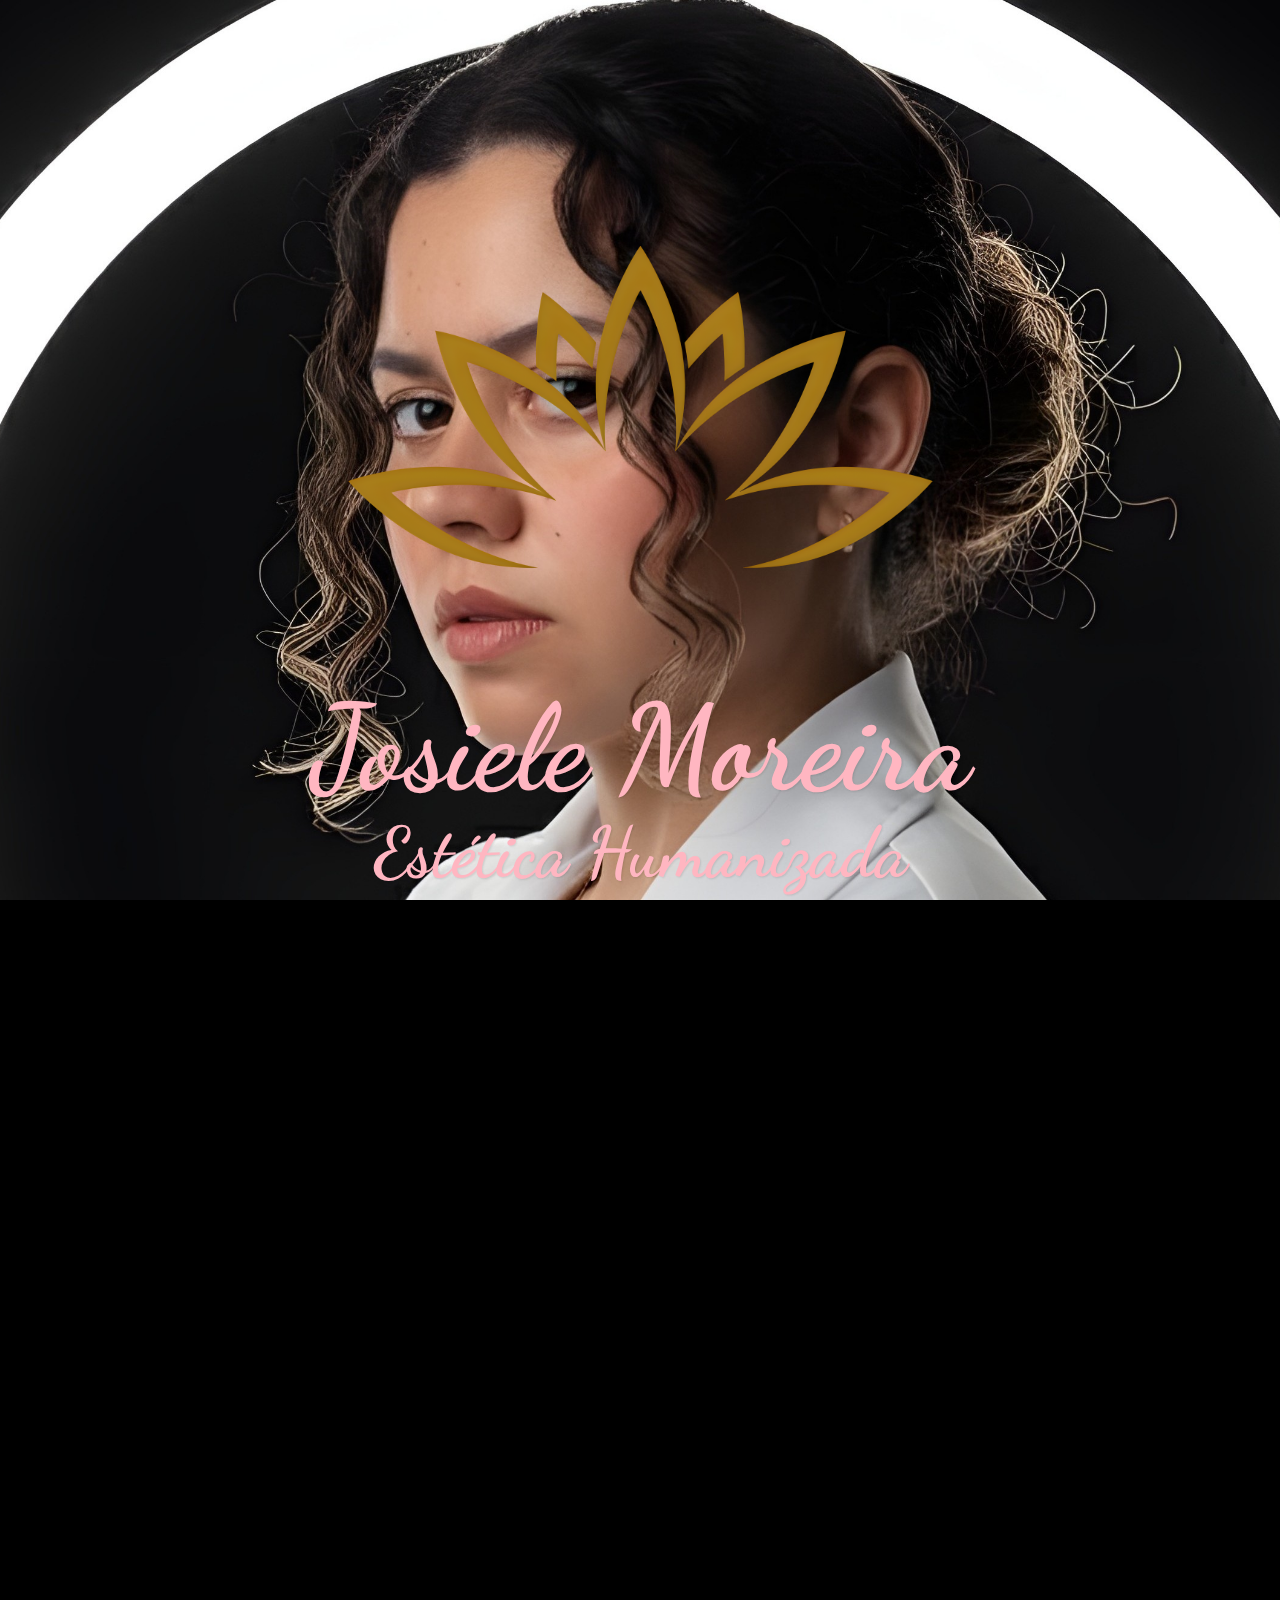
<file: index.html>
<!DOCTYPE html>
<html lang="pt-br">

<head>
    <meta charset="UTF-8">
    <meta name="viewport" content="width=device-width, initial-scale=1.0">
    <link rel="stylesheet" href="styles.css">
    <link href="https://fonts.googleapis.com/css2?family=Dancing+Script:wght@400..700&display=swap" rel="stylesheet">
    <title>JM Estética</title>
</head>

<body>
    <section class="hidden">
        <a href="inicio.html"></a>
            <img class="logo-inicio" src="img/inicio.png" alt="Logo Josiele Moreira">
        </a>
        <a href="inicio.html" class="link-container">
        <h1 class="especial">Josiele Moreira
            <p class="especial">Estética Humanizada</P>
        </h1>
        </a>
    </section>

    <section class="hidden">
        <h2>Benefícios da Estética</h2>

        <div class="logos">

            <div class="hidden">
                <figcaption>Limpeza de Pele</figcaption>
                <a href="C:\Users\natan\OneDrive\Área de Trabalho\Curso\Sites\JoEstetica\pele.html">
                    <img src="img/curiosidade1.jpg" alt="Limpeza de Pele" width="200" height="200"></a>
            </div>
            <div class="hidden">
                <figcaption>Massagem Modeladora</figcaption>
                <a href="C:\Users\natan\OneDrive\Área de Trabalho\Curso\Sites\JoEstetica\massagem.html">
                    <img src="img/curiosidade2.jpg" alt="Texto descritivo da imagem" width="200" height="200"></a>
            </div>
            <div class="hidden">
                <figcaption>Peelings Químicos</figcaption>
                <a href="C:\Users\natan\OneDrive\Área de Trabalho\Curso\Sites\JoEstetica\peelings.html">
                    <img src="img/curiosidade3.jpg" alt="Texto descritivo da imagem" width="200" height="200"></a>
            </div>
            <div class="hidden">
                <figcaption>Cuidados com sua Pele</figcaption>
                <a href="C:\Users\natan\OneDrive\Área de Trabalho\Curso\Sites\JoEstetica\cuidados.html">
                    <img src="img/curiosidade4.jpg" alt="Texto descritivo da imagem" width="200" height="200"></a>
            </div>
        </div>
    </section>

    <section class="hidden">
        <div class="logos">

            <div class="hidden">
                <figcaption>Instagram</figcaption>
                <a href="C:\Users\natan\OneDrive\Área de Trabalho\Curso\Sites\JoEstetica\pele.html">
                    <img src="img/instagram.png" alt="Limpeza de Pele" width="200" height="200"></a>
            </div>
            <div class="hidden">
                <figcaption>Whatsapp</figcaption>
                <a href="C:\Users\natan\OneDrive\Área de Trabalho\Curso\Sites\JoEstetica\massagem.html">
                    <img src="img/whatsapp.png" alt="Texto descritivo da imagem" width="200" height="200"></a>
            </div>
        </div>
    </section>

</body>
<script src="scripts.js"></script>


</html>
</file>
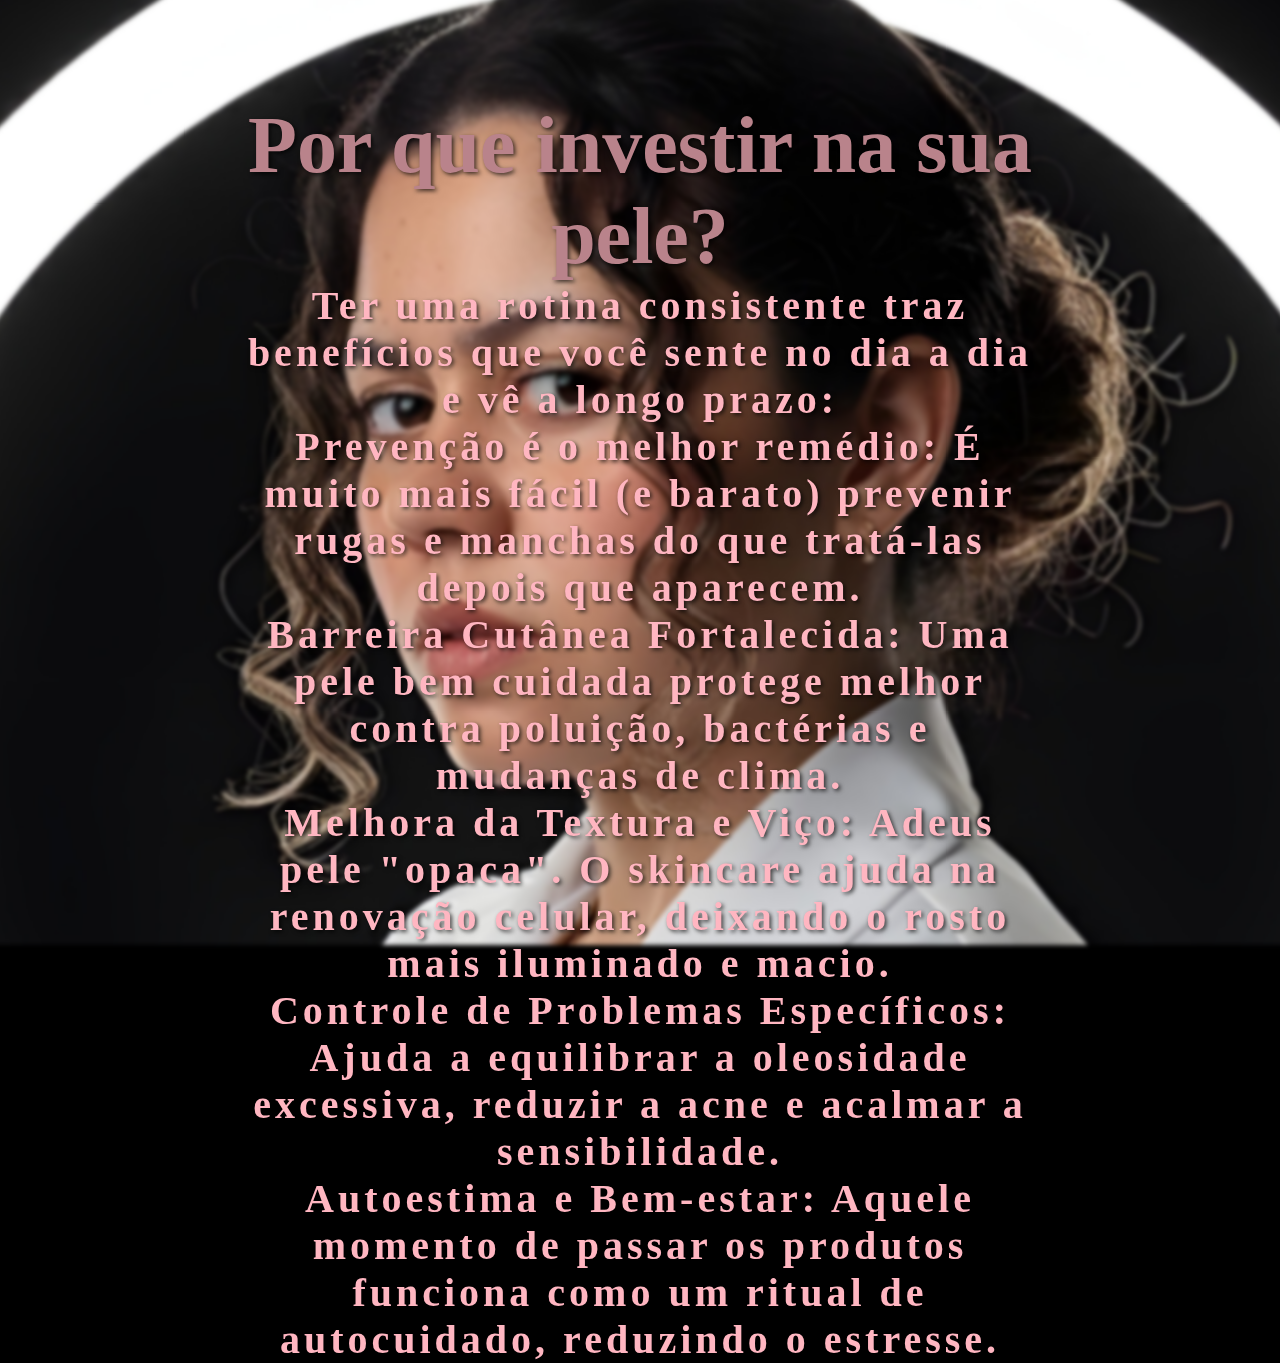
<file: cuidados.html>
<!DOCTYPE html>
<html lang="pt-br">

<head>
    <meta charset="UTF-8">
    <title>Cuidados com sua Pele</title>
    <link rel="stylesheet" href="styles.css">
</head>

<body class="home-page">
    <div class="content-wrapper">
        <h1>
            <p class="paragrafo-inicio">Por que investir na sua pele?</p>
        </h1>
        <h1>
            <p class="paragrafo-inicio1">Ter uma rotina consistente traz benefícios que você sente no dia a dia e vê a longo prazo:</p>
        </h1>
        <h1>
            <p class="paragrafo-inicio1">Prevenção é o melhor remédio: É muito mais fácil (e barato) prevenir rugas e manchas do que tratá-las depois que aparecem.</p>
            <p class="paragrafo-inicio1">Barreira Cutânea Fortalecida: Uma pele bem cuidada protege melhor contra poluição, bactérias e mudanças de clima.</p>
            <p class="paragrafo-inicio1">Melhora da Textura e Viço: Adeus pele "opaca". O skincare ajuda na renovação celular, deixando o rosto mais iluminado e macio.</p>
            <p class="paragrafo-inicio1">Controle de Problemas Específicos: Ajuda a equilibrar a oleosidade excessiva, reduzir a acne e acalmar a sensibilidade.</p>
            <p class="paragrafo-inicio1">Autoestima e Bem-estar: Aquele momento de passar os produtos funciona como um ritual de autocuidado, reduzindo o estresse.</p>
        </h1>
    </div>
</body>
</html>
</file>
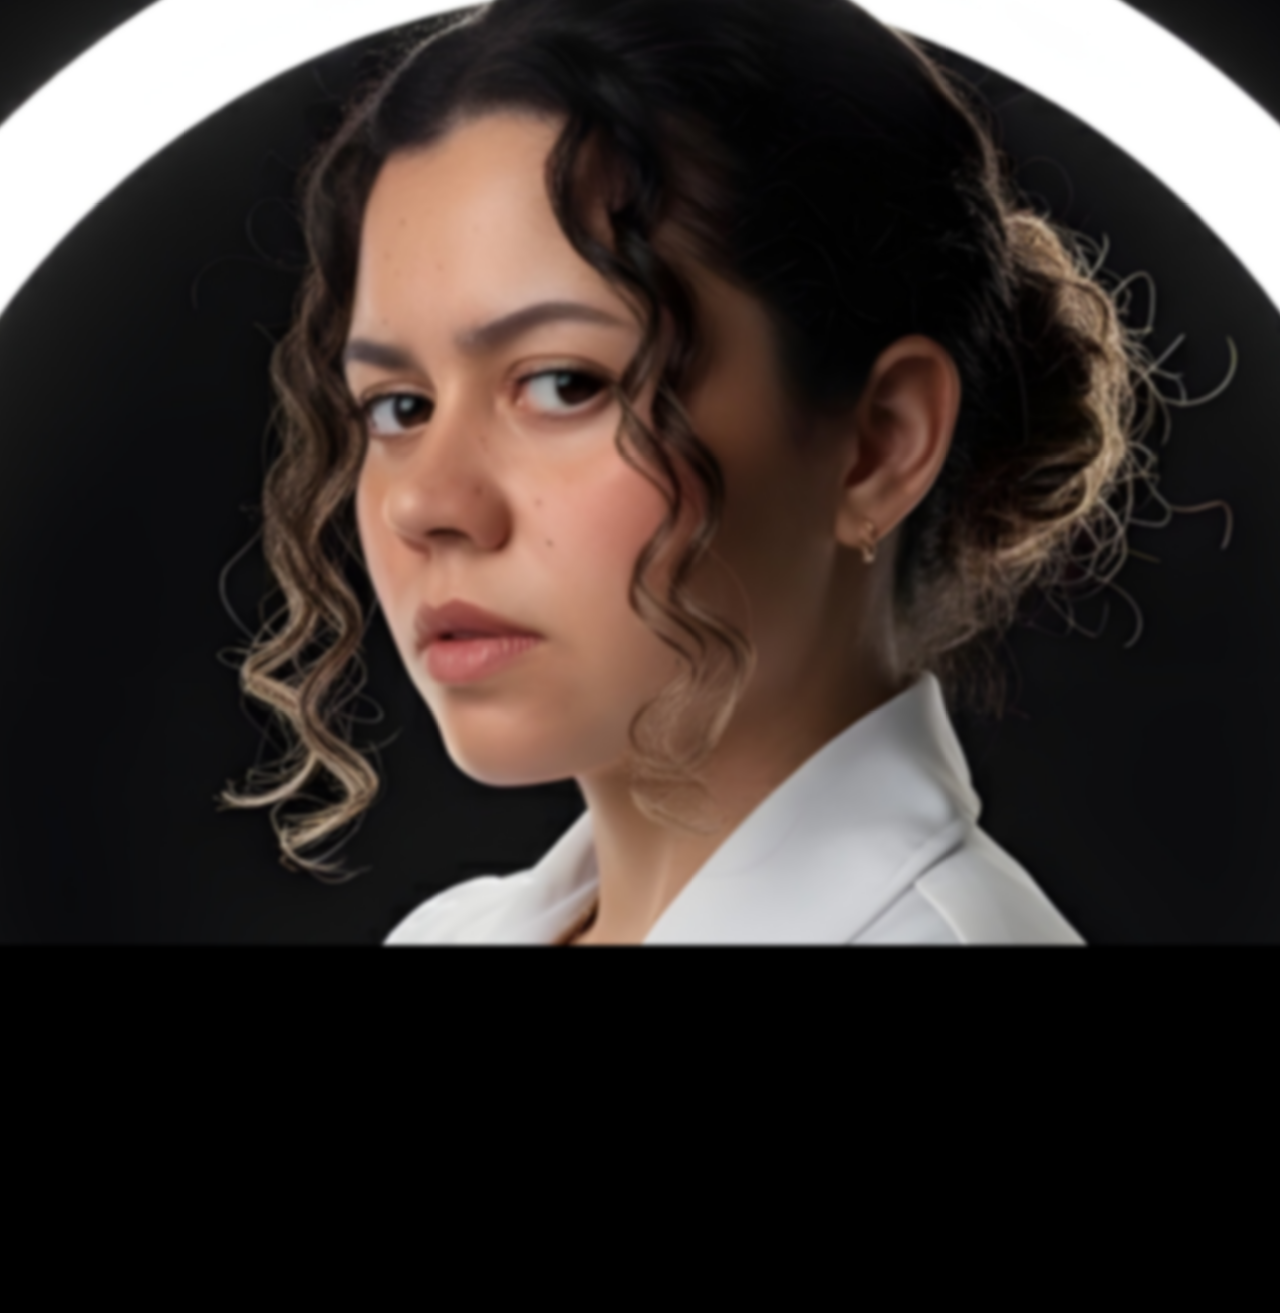
<file: inicio.html>
<!DOCTYPE html>
<html lang="pt-br">

<head>
    <meta charset="UTF-8">
    <title>Inicio</title>
    <link rel="stylesheet" href="styles.css">
</head>

<body class="home-page">
    <section class="hidden">
    <div class="content-wrapper">
        <h1>
            <p class="paragrafo-inicio">Muito prazer, eu sou a Josiele Moreira!</p>
        </h1>
        <h1>
            <p class="paragrafo-inicio1">Esteticista e apaixonada por transformar a relação que as pessoas têm com o
                espelho. Meu foco é unir ciência e bem-estar para cuidar da sua beleza de forma única e natural.
                Por que escolher meu atendimento?</p>
        </h1>
        <h1>
            <p class="paragrafo-inicio1">Foco em você: Cada tratamento é personalizado para as necessidades da sua pele
                e do
                seu corpo.</p>
            <p class="paragrafo-inicio1">Experiência e Segurança: Atendimento profissional com produtos de alta
                qualidade e
                técnicas atualizadas.</p>
            <p class="paragrafo-inicio1">Momento de pausa: Mais que um procedimento, um momento de relaxamento e
                autocuidado.</p>
            <p class="paragrafo-inicio1">O que eu faço por você</p>
        </h1>
        <h3>
            <p class="paragrafo-inicio">Tratamentos</p>
        </h3>
        <h4>
            <p class="paragrafo-inicio1">Limpeza de Pele</p>
            <p class="paragrafo-inicio1">Peelings Químicos</p>
            <p class="paragrafo-inicio1">Massagem Modeladora</p>
        </h4>
    </div>
    </section>
</body>

</html>
</file>
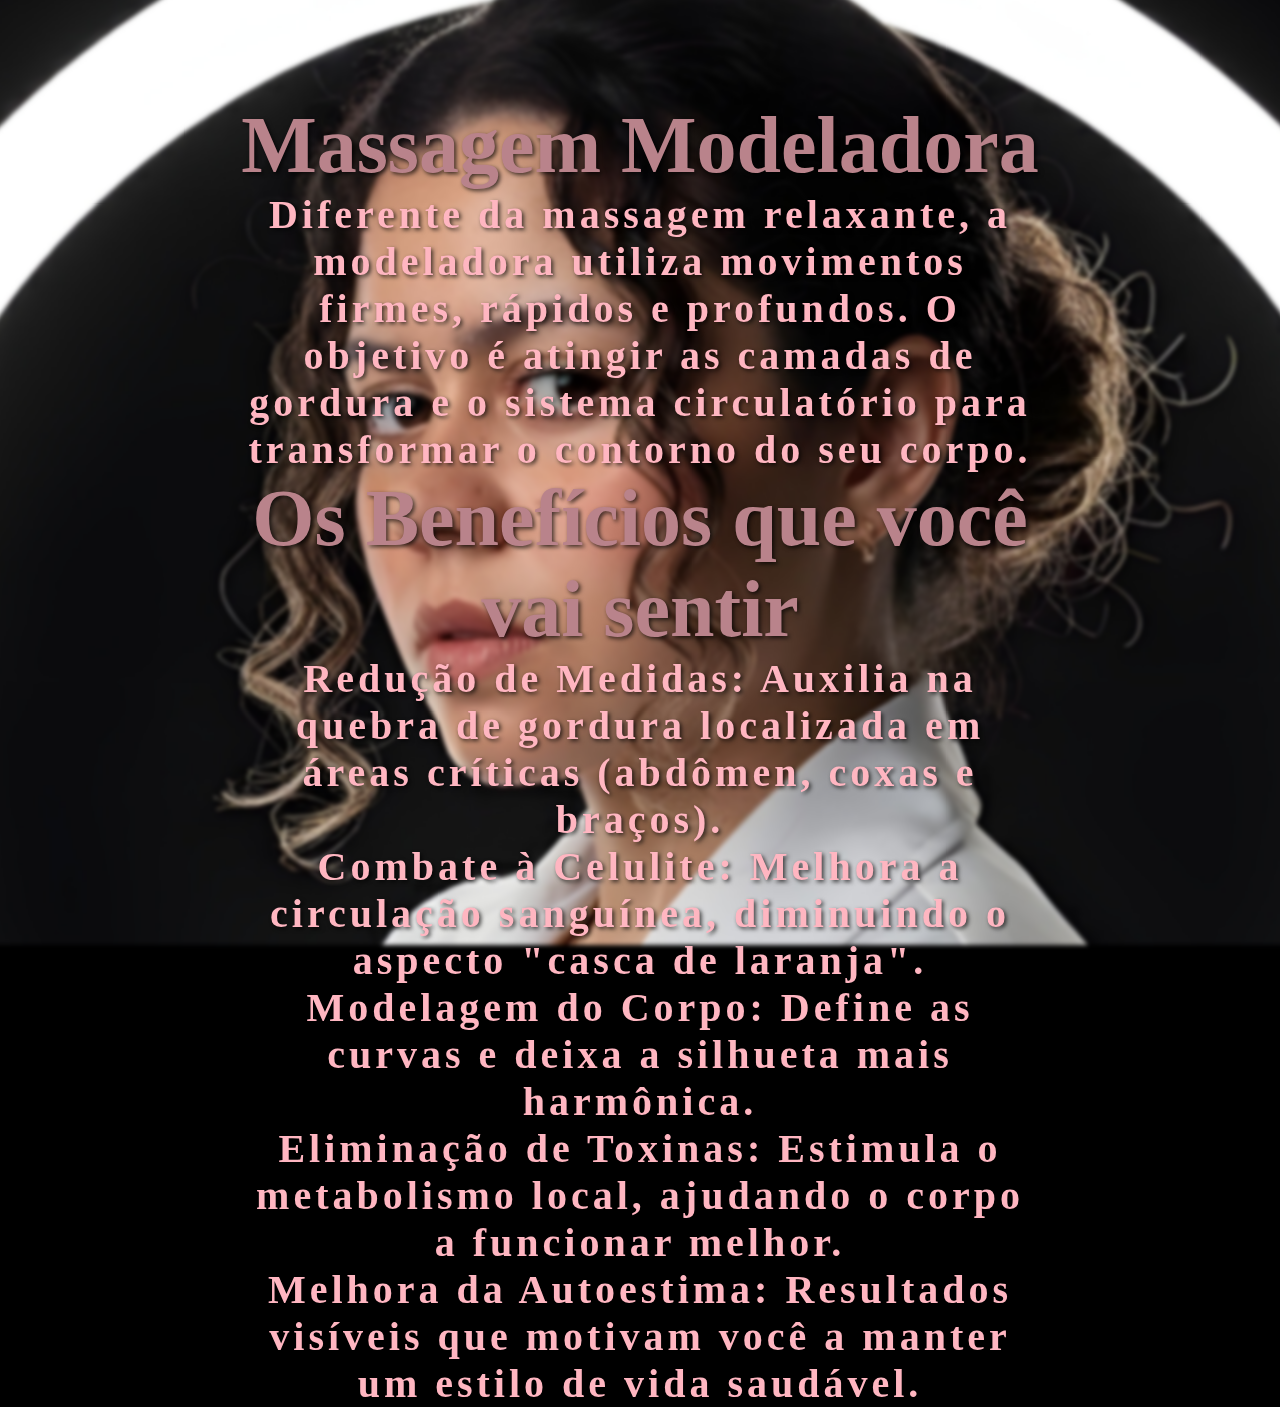
<file: massagem.html>
<!DOCTYPE html>
<html lang="pt-br">

<head>
    <meta charset="UTF-8">
    <title>Massagem Modeladora</title>
    <link rel="stylesheet" href="styles.css">
</head>

<body class="home-page">
    <div class="content-wrapper">
        <h1>
            <p class="paragrafo-inicio">Massagem Modeladora</p>
        </h1>
        <h1>
            <p class="paragrafo-inicio1">Diferente da massagem relaxante, a modeladora utiliza movimentos firmes, rápidos e profundos. O objetivo é atingir as camadas de gordura e o sistema circulatório para transformar o contorno do seu corpo.</p>
        </h1>
        <h3>
            <p class="paragrafo-inicio">Os Benefícios que você vai sentir</p>
        </h3>
        <h1>
            <p class="paragrafo-inicio1">Redução de Medidas: Auxilia na quebra de gordura localizada em áreas críticas (abdômen, coxas e braços).</p>
            <p class="paragrafo-inicio1">Combate à Celulite: Melhora a circulação sanguínea, diminuindo o aspecto "casca de laranja".</p>
            <p class="paragrafo-inicio1">Modelagem do Corpo: Define as curvas e deixa a silhueta mais harmônica.</p>
            <p class="paragrafo-inicio1">Eliminação de Toxinas: Estimula o metabolismo local, ajudando o corpo a funcionar melhor.</p>
            <p class="paragrafo-inicio1">Melhora da Autoestima: Resultados visíveis que motivam você a manter um estilo de vida saudável.</p>
        </h1>
    </div>
</body>
</html>
</file>
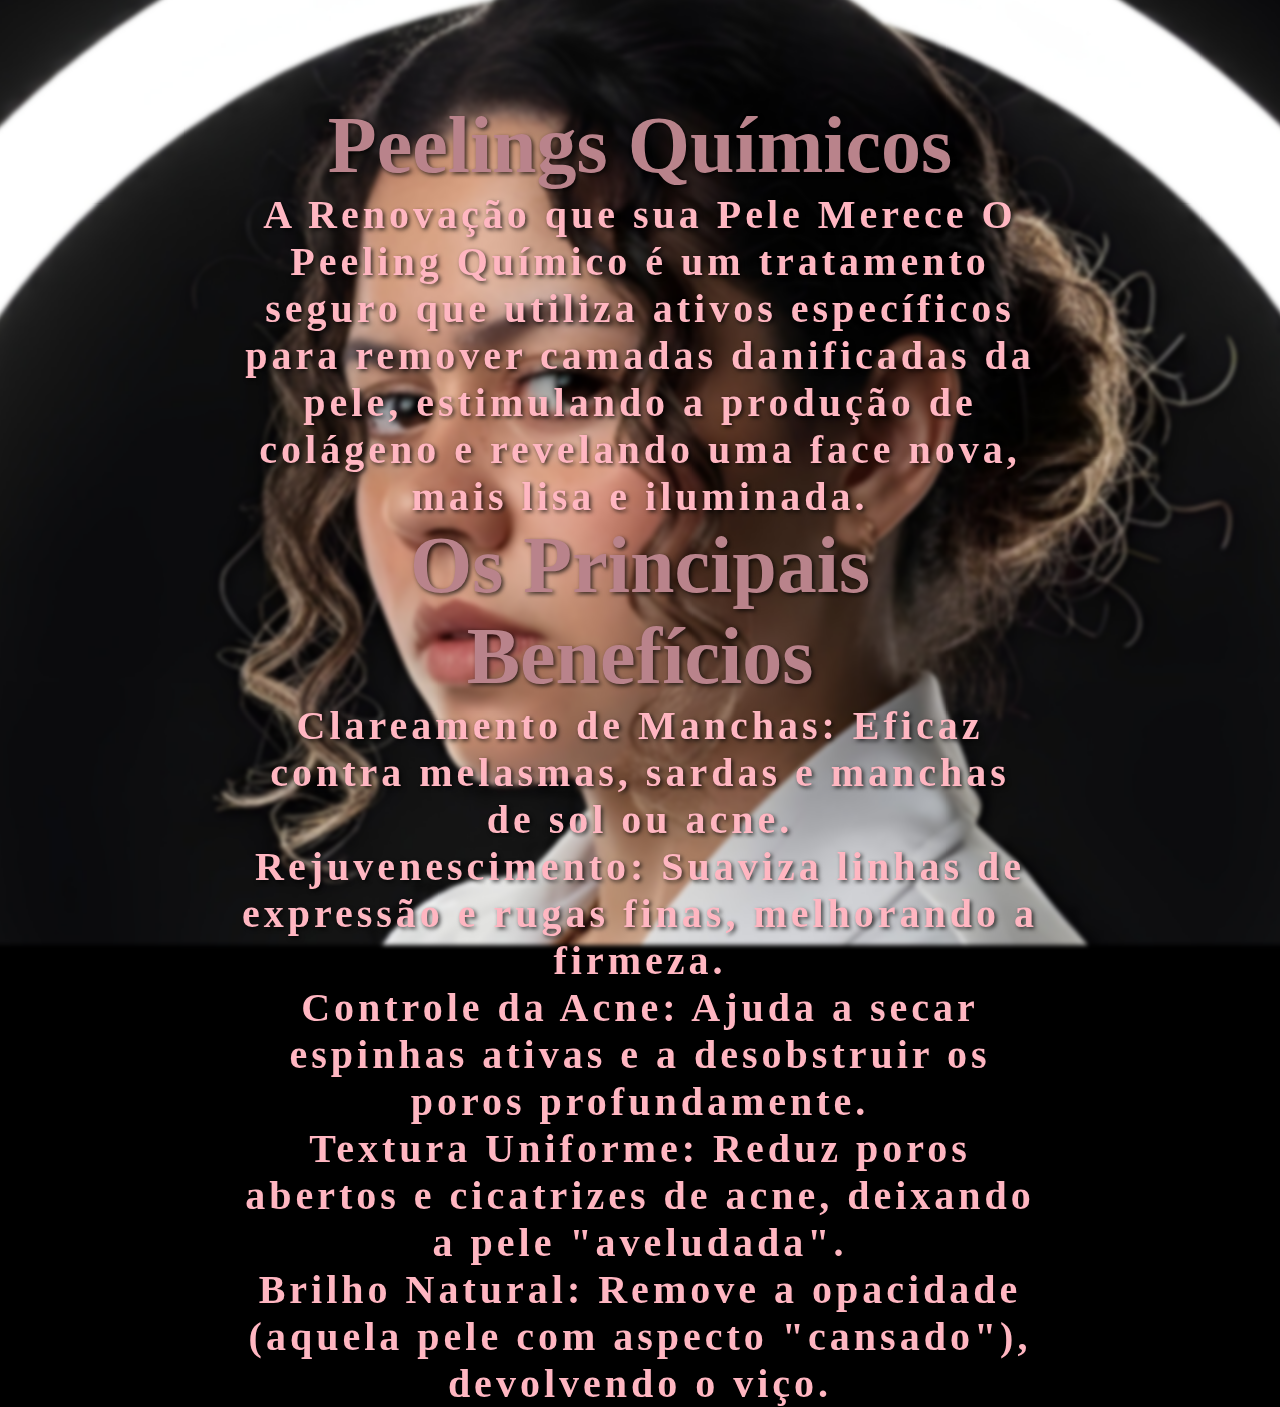
<file: peelings.html>
<!DOCTYPE html>
<html lang="pt-br">

<head>
    <meta charset="UTF-8">
    <title>Peelings Químicos</title>
    <link rel="stylesheet" href="styles.css">
</head>

<body class="home-page">
    <div class="content-wrapper">
        <h1>
            <p class="paragrafo-inicio">Peelings Químicos</p>
        </h1>
        <h1>
            <p class="paragrafo-inicio1">A Renovação que sua Pele Merece
O Peeling Químico é um tratamento seguro que utiliza ativos específicos para remover camadas danificadas da pele, estimulando a produção de colágeno e revelando uma face nova, mais lisa e iluminada.</p>
        </h1>
        <h3>
            <p class="paragrafo-inicio">Os Principais Benefícios</p>
        </h3>
        <h1>
            <p class="paragrafo-inicio1">Clareamento de Manchas: Eficaz contra melasmas, sardas e manchas de sol ou acne.</p>
            <p class="paragrafo-inicio1">Rejuvenescimento: Suaviza linhas de expressão e rugas finas, melhorando a firmeza.</p>
            <p class="paragrafo-inicio1">Controle da Acne: Ajuda a secar espinhas ativas e a desobstruir os poros profundamente.</p>
            <p class="paragrafo-inicio1">Textura Uniforme: Reduz poros abertos e cicatrizes de acne, deixando a pele "aveludada".</p>
            <p class="paragrafo-inicio1">Brilho Natural: Remove a opacidade (aquela pele com aspecto "cansado"), devolvendo o viço.</p>
        </h1>
    </div>
</body>
</html>
</file>
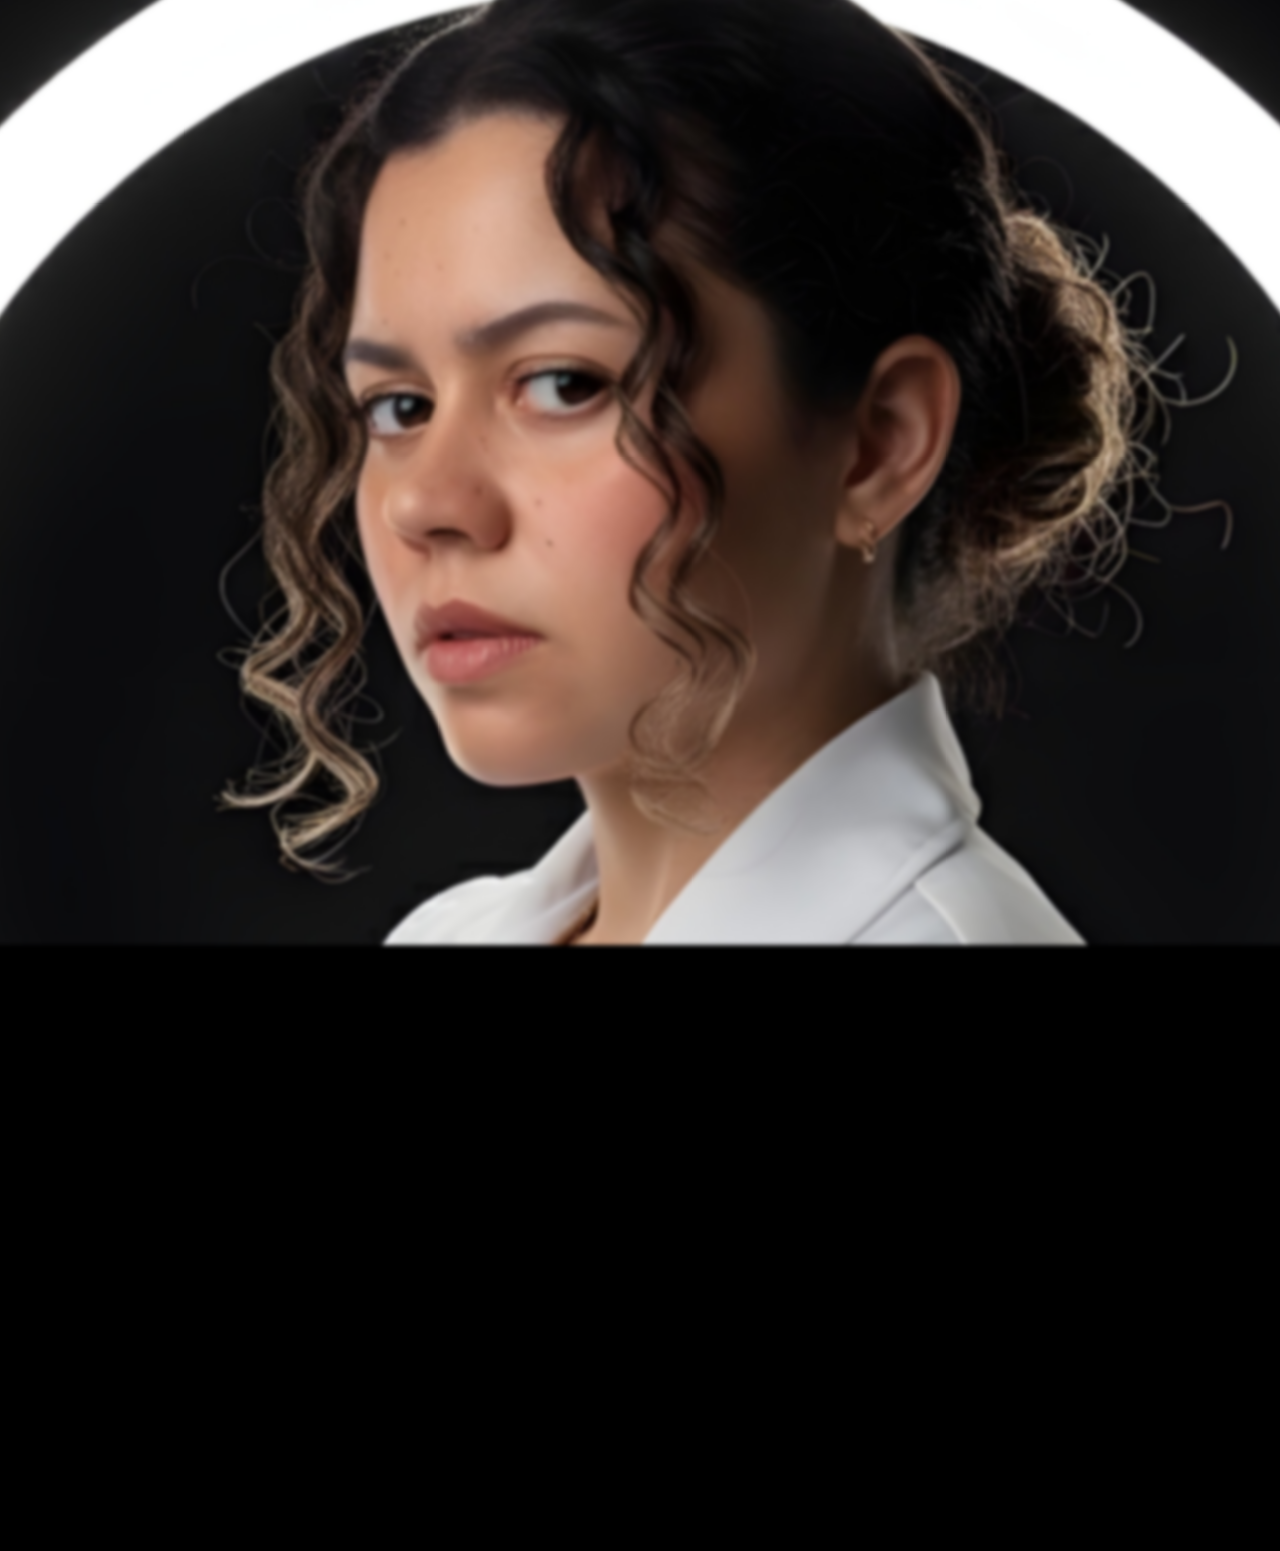
<file: pele.html>
<!DOCTYPE html>
<html lang="pt-br">

<head>
    <meta charset="UTF-8">
    <title>Limpeza de Pele</title>
    <link rel="stylesheet" href="styles.css">
</head>

<body class="home-page">
     <section class="hidden">
    <div class="content-wrapper">
        <h1>
            <p class="paragrafo-inicio">Benefícios da limpeza de pele</p>
        </h1>
        <h1>
            <p class="paragrafo-inicio1">Muito além da estética, a limpeza de pele profissional é o primeiro passo para uma pele saudável e radiante. Confira os principais benefícios:</p>
        </h1>
        <h1>
            <p class="paragrafo-inicio1">Remoção de Impurezas: Elimina cravos (comedões), espinhas e o acúmulo de poluição.</p>
            <p class="paragrafo-inicio1">Experiência e Segurança: Atendimento profissional com produtos de alta
                qualidade e
                técnicas atualizadas.</p>
            <p class="paragrafo-inicio1">Desobstrução dos Poros: Deixa a pele "respirar" e evita o surgimento de novas inflamações.</p>
            <p class="paragrafo-inicio1">Controle da Oleosidade: Equilibra a produção de sebo, deixando o rosto com aspecto limpo por mais tempo.</p>
            <p class="paragrafo-inicio1">Renovação Celular: Remove as células mortas, devolvendo o viço e o brilho natural.</p>
            <p class="paragrafo-inicio1">Melhor Absorção de Cremes: Com a pele limpa, seus produtos de home care penetram muito melhor e fazem mais efeito.</p>
            <p class="paragrafo-inicio1">Prevenção do Envelhecimento: Estimula a regeneração da pele, mantendo-a jovem e macia.</p>
        </h1>
    </div>
</section>
</body>
</html>
</file>
<file: styles.css>
* {
        margin: 0;
        padding: 0;
        box-sizing: border-box;
    }

    body {
        background-image: url('img/fundo.jpg');
        background-size: cover;
        /* Faz a imagem cobrir toda a área */
        background-position: center;
        /* Centraliza a imagem */
        background-repeat: no-repeat;
        /* Não repete a imagem */
        background-attachment: fixed;
        /* (Opcional) Fixa a imagem ao rolar a página */
        height: 100vh;
        /* Garante que a altura do body ocupe toda a tela */
        margin: 0;
        background-color: black;
        color: #fff;
        margin: 50px;
    }

    body.home-page::before {
        content: "";
        position: fixed;
        top: 0;
        left: 0;
        width: 100%;
        height: 100%;
        z-index: -1;

        background-image: url('img/fundo.jpg');
        background-size: cover;
        background-position: center;
        background-repeat: no-repeat;

        /* Aplica o desfoque */
        filter: blur(2px);
        /* Aumenta a escala para não aparecer bordas brancas no desfoque */
        transform: scale(1.1);
    }

    /* Container para organizar seus textos e dar o espaçamento que você queria */
    .home-page {
        padding: 50px;
        box-sizing: border-box;
    }

    /* Estilo para melhorar a leitura sobre o fundo */
    .paragrafo-inicio,
    .paragrafo-inicio1,
    .paragrafo-inicio2 {
        text-shadow: 2px 2px 4px rgba(0, 0, 0, 0.7);
        max-width: 800px;
        /* Evita que o texto fique muito largo em telas grandes */
    }

    .logo-inicio {
        display: block;
        height: 40vh;
        width: auto;
        /* Mantém a proporção da imagem */
        margin: 0 auto;
    }



    .especial {
        font-family: 'Dancing Script', cursive;
        color: #FFB6C1;
        text-align: center;
        margin-top: -10px;
        font-size: clamp(50px, 10vw, 120px);
        /* Aumentei um pouco para dar mais presença */
        font-weight: 700;
        /* O valor máximo para negrito em fontes web */
        text-shadow: 1px 1px 2px rgba(0, 0, 0, 0.1);
        /* Opcional: uma sombra bem leve para destacar no fundo */
    }

    .link-container {
        text-decoration: none;
        /* Remove o sublinhado do link */
        display: block;
        /* Faz com que toda a área do texto seja clicável */
        transition: opacity 0.3s;
        /* Adiciona um efeito suave ao passar o mouse */
    }

    .link-container:hover {
        opacity: 0.8;
        /* Dá um leve feedback visual de que é clicável */
    }

    p.especial {
        font-family: 'Dancing Script', cursive;
        color: #FFB6C1;
        text-align: center;
        margin-top: -10px;
        font-size: clamp(30px, 6vw, 70px);
        /* Aumentei um pouco para dar mais presença */
        font-weight: 700;
        /* O valor máximo para negrito em fontes web */
        text-shadow: 1px 1px 2px rgba(0, 0, 0, 0.1);
        /* Opcional: uma sombra bem leve para destacar no fundo */
    }

    h2 {
        font-family: 'Dancing Script', cursive;
        color: #FFB6C1;
        text-align: center;
        font-size: 100px;
        /* Mantive o tamanho que você pediu */
        font-weight: 700;
        /* Peso máximo da fonte */

        /* TRUQUE PARA NEGRITO EXTRA: */
        /* Adiciona uma borda fina da mesma cor para 'engrossar' o traço */
        -webkit-text-stroke: 2px #FFB6C1;

        /* Sombra suave para dar mais impacto e não parecer 'chapado' */
        text-shadow: 2px 2px 4px rgba(0, 0, 0, 0.1);

        margin-bottom: 20px;
        /* Espaçamento opcional abaixo do título */
    }

    figcaption {
        font-family: arial;
        font-weight: 700;
        /* Define o peso máximo carregado */
        text-align: center;
        color: #FFB6C1;
        font-size: 18px;
        margin-top: 10px;
        -webkit-text-stroke: 1px #FFB6C1;
        text-shadow: 1px 1px 0px rgba(0, 0, 0, 0.05);
    }

    p {
        font-size: 10px;
    }

    .paragrafo-inicio {
        color: #b9838b;
        font-weight: bold;
        font-size: 80px;
        margin: 0 auto;
        text-align: center;
    }

    .paragrafo-inicio1 {
        font-family: 'Dancing Script', cursive;
        font-size: clamp(25px, 4vw, 40px);
        /* Reduzido de 50px/80px para 40px */
        letter-spacing: 0.1em;
        color: #FFB6C1;
        font-weight: bold;
        text-align: center;
        margin: 0 auto;
    }

    .h3 {
        color: #b9838b;
        font-weight: bold;
        font-size: 80px;
        margin: 0 auto;
        text-align: center;
    }

    section {
        display: grid;
        place-items: center;
        align-items: center;
        min-height: 100vh;
    }

    .hidden {
        opacity: 0;
        filter: blur(15px);
        transform: translateX(-100%);
        transition: all 2s;
    }

    .show {
        opacity: 1;
        filter: blur(0px);
        transform: translateX(0);
        transition: all 2s;
    }

    .logos {
        display: flex;
        gap: 10px;
    }

    .avatar {
        height: 200px;
        background-color: #fff;
        border-radius: 10px;
        margin: 5px;
    }

    .logos :nth-child(2) {
        transition-delay: 400ms;
    }

    .logos :nth-child(3) {
        transition-delay: 700ms;
    }

    .logos :nth-child(4) {
        transition-delay: 1000ms;
    }

    .logos :nth-child(5) {
        transition-delay: 1200ms;
    }
</file>
